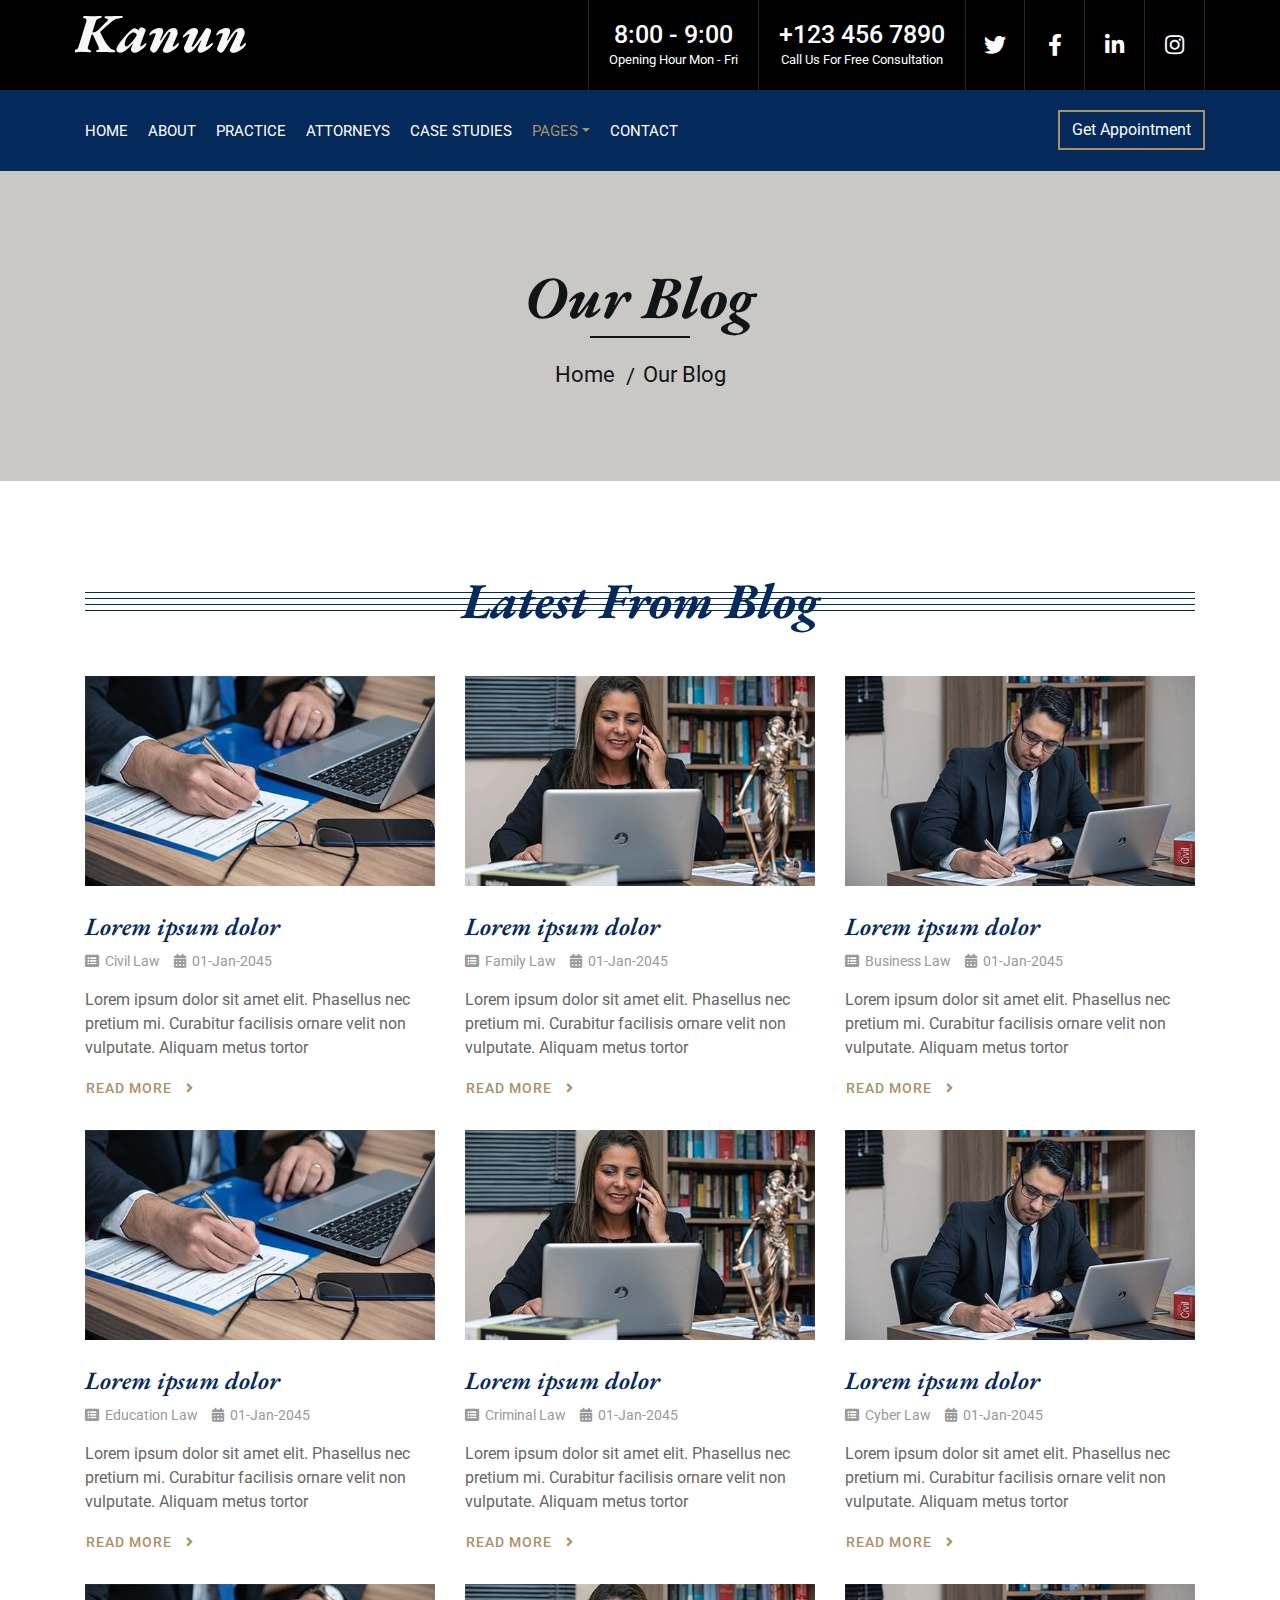
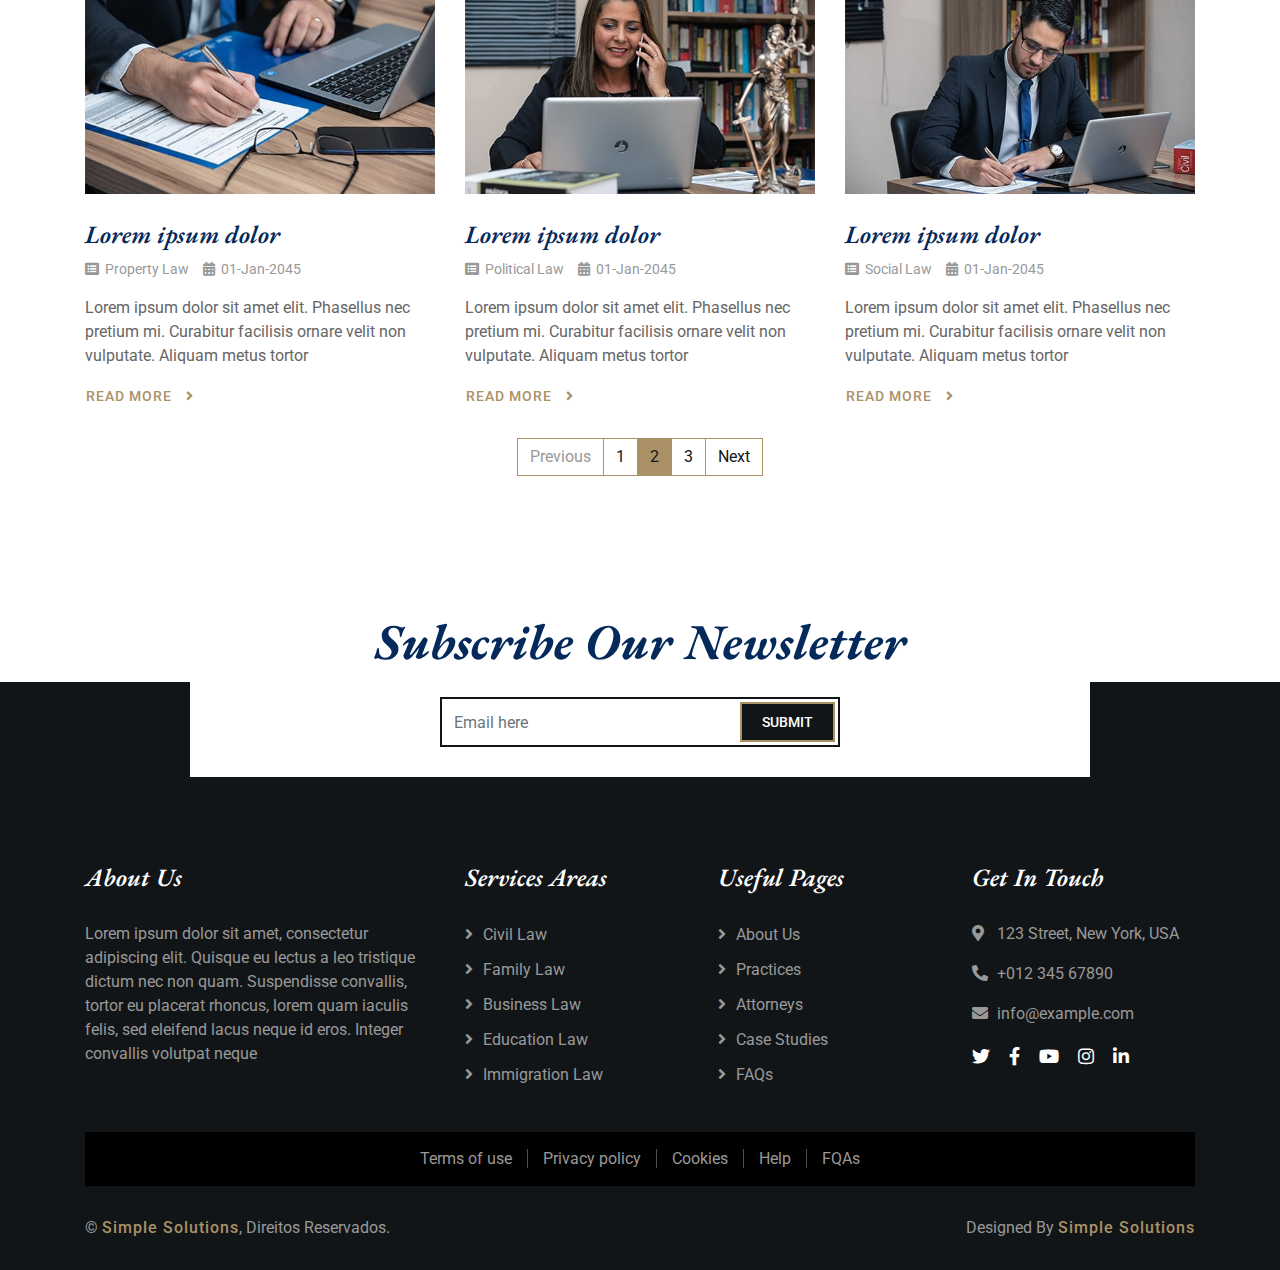
<file: blog.html>
<!DOCTYPE html>
<html lang="en">
    <head>
        <meta charset="utf-8">
        <title>Kanun - Law Firm Website Template</title>
        <meta content="width=device-width, initial-scale=1.0" name="viewport">
        <meta content="Law Firm Website Template" name="keywords">
        <meta content="Law Firm Website Template" name="description">

        <!-- Favicon -->
        <link href="img/favicon.ico" rel="icon">

        <!-- Google Font -->
        <link href="https://fonts.googleapis.com/css2?family=EB+Garamond:ital,wght@1,600;1,700;1,800&family=Roboto:wght@400;500&display=swap" rel="stylesheet"> 
        
        <!-- CSS Libraries -->
        <link href="https://stackpath.bootstrapcdn.com/bootstrap/4.4.1/css/bootstrap.min.css" rel="stylesheet">
        <link href="https://cdnjs.cloudflare.com/ajax/libs/font-awesome/5.10.0/css/all.min.css" rel="stylesheet">
        <link href="lib/animate/animate.min.css" rel="stylesheet">
        <link href="lib/owlcarousel/assets/owl.carousel.min.css" rel="stylesheet">

        <!-- Template Stylesheet -->
        <link href="css/style.css" rel="stylesheet">
    </head>

    <body>
        <div class="wrapper">
            <!-- Top Bar Start -->
            <div class="top-bar">
                <div class="container-fluid">
                    <div class="row">
                        <div class="col-lg-3">
                            <div class="logo">
                                <a href="index.html">
                                    <h1>Kanun</h1>
                                    <!-- <img src="img/logo.jpg" alt="Logo"> -->
                                </a>
                            </div>
                        </div>
                        <div class="col-lg-9">
                            <div class="top-bar-right">
                                <div class="text">
                                    <h2>8:00 - 9:00</h2>
                                    <p>Opening Hour Mon - Fri</p>
                                </div>
                                <div class="text">
                                    <h2>+123 456 7890</h2>
                                    <p>Call Us For Free Consultation</p>
                                </div>
                                <div class="social">
                                    <a href=""><i class="fab fa-twitter"></i></a>
                                    <a href=""><i class="fab fa-facebook-f"></i></a>
                                    <a href=""><i class="fab fa-linkedin-in"></i></a>
                                    <a href=""><i class="fab fa-instagram"></i></a>
                                </div>
                            </div>
                        </div>
                    </div>
                </div>
            </div>
            <!-- Top Bar End -->

            <!-- Nav Bar Start -->
            <div class="nav-bar">
                <div class="container-fluid">
                    <nav class="navbar navbar-expand-lg bg-dark navbar-dark">
                        <a href="#" class="navbar-brand">MENU</a>
                        <button type="button" class="navbar-toggler" data-toggle="collapse" data-target="#navbarCollapse">
                            <span class="navbar-toggler-icon"></span>
                        </button>

                        <div class="collapse navbar-collapse justify-content-between" id="navbarCollapse">
                            <div class="navbar-nav mr-auto">
                                <a href="index.html" class="nav-item nav-link">Home</a>
                                <a href="about.html" class="nav-item nav-link">About</a>
                                <a href="service.html" class="nav-item nav-link">Practice</a>
                                <a href="team.html" class="nav-item nav-link">Attorneys</a>
                                <a href="portfolio.html" class="nav-item nav-link">Case Studies</a>
                                <div class="nav-item dropdown">
                                    <a href="#" class="nav-link dropdown-toggle active" data-toggle="dropdown">Pages</a>
                                    <div class="dropdown-menu">
                                        <a href="blog.html" class="dropdown-item">Blog Page</a>
                                        <a href="single.html" class="dropdown-item">Single Page</a>
                                    </div>
                                </div>
                                <a href="contact.html" class="nav-item nav-link">Contact</a>
                            </div>
                            <div class="ml-auto">
                                <a class="btn" href="">Get Appointment</a>
                            </div>
                        </div>
                    </nav>
                </div>
            </div>
            <!-- Nav Bar End -->
            
            
            <!-- Page Header Start -->
            <div class="page-header">
                <div class="container">
                    <div class="row">
                        <div class="col-12">
                            <h2>Our Blog</h2>
                        </div>
                        <div class="col-12">
                            <a href="">Home</a>
                            <a href="">Our Blog</a>
                        </div>
                    </div>
                </div>
            </div>
            <!-- Page Header End -->


            <!-- Blog Start -->
            <div class="blog">
                <div class="container">
                    <div class="section-header">
                        <h2>Latest From Blog</h2>
                    </div>
                    <div class="row blog-page">
                        <div class="col-lg-4 col-md-6 blog-item">
                            <img src="img/blog-1.jpg" alt="Blog">
                            <h3>Lorem ipsum dolor</h3>
                            <div class="meta">
                                <i class="fa fa-list-alt"></i>
                                <a href="">Civil Law</a>
                                <i class="fa fa-calendar-alt"></i>
                                <p>01-Jan-2045</p>
                            </div>
                            <p>
                                Lorem ipsum dolor sit amet elit. Phasellus nec pretium mi. Curabitur facilisis ornare velit non vulputate. Aliquam metus tortor
                            </p>
                            <a class="btn" href="">Read More <i class="fa fa-angle-right"></i></a>
                        </div>
                        <div class="col-lg-4 col-md-6 blog-item">
                            <img src="img/blog-2.jpg" alt="Blog">
                            <h3>Lorem ipsum dolor</h3>
                            <div class="meta">
                                <i class="fa fa-list-alt"></i>
                                <a href="">Family Law</a>
                                <i class="fa fa-calendar-alt"></i>
                                <p>01-Jan-2045</p>
                            </div>
                            <p>
                                Lorem ipsum dolor sit amet elit. Phasellus nec pretium mi. Curabitur facilisis ornare velit non vulputate. Aliquam metus tortor
                            </p>
                            <a class="btn" href="">Read More <i class="fa fa-angle-right"></i></a>
                        </div>
                        <div class="col-lg-4 col-md-6 blog-item">
                            <img src="img/blog-3.jpg" alt="Blog">
                            <h3>Lorem ipsum dolor</h3>
                            <div class="meta">
                                <i class="fa fa-list-alt"></i>
                                <a href="">Business Law</a>
                                <i class="fa fa-calendar-alt"></i>
                                <p>01-Jan-2045</p>
                            </div>
                            <p>
                                Lorem ipsum dolor sit amet elit. Phasellus nec pretium mi. Curabitur facilisis ornare velit non vulputate. Aliquam metus tortor
                            </p>
                            <a class="btn" href="">Read More <i class="fa fa-angle-right"></i></a>
                        </div>
                        <div class="col-lg-4 col-md-6 blog-item">
                            <img src="img/blog-1.jpg" alt="Blog">
                            <h3>Lorem ipsum dolor</h3>
                            <div class="meta">
                                <i class="fa fa-list-alt"></i>
                                <a href="">Education Law</a>
                                <i class="fa fa-calendar-alt"></i>
                                <p>01-Jan-2045</p>
                            </div>
                            <p>
                                Lorem ipsum dolor sit amet elit. Phasellus nec pretium mi. Curabitur facilisis ornare velit non vulputate. Aliquam metus tortor
                            </p>
                            <a class="btn" href="">Read More <i class="fa fa-angle-right"></i></a>
                        </div>
                        <div class="col-lg-4 col-md-6 blog-item">
                            <img src="img/blog-2.jpg" alt="Blog">
                            <h3>Lorem ipsum dolor</h3>
                            <div class="meta">
                                <i class="fa fa-list-alt"></i>
                                <a href="">Criminal Law</a>
                                <i class="fa fa-calendar-alt"></i>
                                <p>01-Jan-2045</p>
                            </div>
                            <p>
                                Lorem ipsum dolor sit amet elit. Phasellus nec pretium mi. Curabitur facilisis ornare velit non vulputate. Aliquam metus tortor
                            </p>
                            <a class="btn" href="">Read More <i class="fa fa-angle-right"></i></a>
                        </div>
                        <div class="col-lg-4 col-md-6 blog-item">
                            <img src="img/blog-3.jpg" alt="Blog">
                            <h3>Lorem ipsum dolor</h3>
                            <div class="meta">
                                <i class="fa fa-list-alt"></i>
                                <a href="">Cyber Law</a>
                                <i class="fa fa-calendar-alt"></i>
                                <p>01-Jan-2045</p>
                            </div>
                            <p>
                                Lorem ipsum dolor sit amet elit. Phasellus nec pretium mi. Curabitur facilisis ornare velit non vulputate. Aliquam metus tortor
                            </p>
                            <a class="btn" href="">Read More <i class="fa fa-angle-right"></i></a>
                        </div>
                        <div class="col-lg-4 col-md-6 blog-item">
                            <img src="img/blog-1.jpg" alt="Blog">
                            <h3>Lorem ipsum dolor</h3>
                            <div class="meta">
                                <i class="fa fa-list-alt"></i>
                                <a href="">Property Law</a>
                                <i class="fa fa-calendar-alt"></i>
                                <p>01-Jan-2045</p>
                            </div>
                            <p>
                                Lorem ipsum dolor sit amet elit. Phasellus nec pretium mi. Curabitur facilisis ornare velit non vulputate. Aliquam metus tortor
                            </p>
                            <a class="btn" href="">Read More <i class="fa fa-angle-right"></i></a>
                        </div>
                        <div class="col-lg-4 col-md-6 blog-item">
                            <img src="img/blog-2.jpg" alt="Blog">
                            <h3>Lorem ipsum dolor</h3>
                            <div class="meta">
                                <i class="fa fa-list-alt"></i>
                                <a href="">Political Law</a>
                                <i class="fa fa-calendar-alt"></i>
                                <p>01-Jan-2045</p>
                            </div>
                            <p>
                                Lorem ipsum dolor sit amet elit. Phasellus nec pretium mi. Curabitur facilisis ornare velit non vulputate. Aliquam metus tortor
                            </p>
                            <a class="btn" href="">Read More <i class="fa fa-angle-right"></i></a>
                        </div>
                        <div class="col-lg-4 col-md-6 blog-item">
                            <img src="img/blog-3.jpg" alt="Blog">
                            <h3>Lorem ipsum dolor</h3>
                            <div class="meta">
                                <i class="fa fa-list-alt"></i>
                                <a href="">Social Law</a>
                                <i class="fa fa-calendar-alt"></i>
                                <p>01-Jan-2045</p>
                            </div>
                            <p>
                                Lorem ipsum dolor sit amet elit. Phasellus nec pretium mi. Curabitur facilisis ornare velit non vulputate. Aliquam metus tortor
                            </p>
                            <a class="btn" href="">Read More <i class="fa fa-angle-right"></i></a>
                        </div>
                    </div>
                    <div class="row">
                        <div class="col-12">
                            <ul class="pagination justify-content-center">
                                <li class="page-item disabled"><a class="page-link" href="#">Previous</a></li>
                                <li class="page-item"><a class="page-link" href="#">1</a></li>
                                <li class="page-item active"><a class="page-link" href="#">2</a></li>
                                <li class="page-item"><a class="page-link" href="#">3</a></li>
                                <li class="page-item"><a class="page-link" href="#">Next</a></li>
                            </ul> 
                        </div>
                    </div>
                </div>
            </div>
            <!-- Blog End -->


            <!-- Newsletter Start -->
            <div class="newsletter">
                <div class="container">
                    <div class="section-header">
                        <h2>Subscribe Our Newsletter</h2>
                    </div>
                    <div class="form">
                        <input class="form-control" placeholder="Email here">
                        <button class="btn">Submit</button>
                    </div>
                </div>
            </div>
            <!-- Newsletter End -->


            <!-- Footer Start -->
            <div class="footer">
                <div class="container">
                    <div class="row">
                        <div class="col-md-6 col-lg-4">
                            <div class="footer-about">
                                <h2>About Us</h2>
                                <p>
                                    Lorem ipsum dolor sit amet, consectetur adipiscing elit. Quisque eu lectus a leo tristique dictum nec non quam. Suspendisse convallis, tortor eu placerat rhoncus, lorem quam iaculis felis, sed eleifend lacus neque id eros. Integer convallis volutpat neque
                                </p>
                            </div>
                        </div>
                        <div class="col-md-6 col-lg-8">
                            <div class="row">
                        <div class="col-md-6 col-lg-4">
                            <div class="footer-link">
                                <h2>Services Areas</h2>
                                <a href="">Civil Law</a>
                                <a href="">Family Law</a>
                                <a href="">Business Law</a>
                                <a href="">Education Law</a>
                                <a href="">Immigration Law</a>
                            </div>
                        </div>
                        <div class="col-md-6 col-lg-4">
                            <div class="footer-link">
                                <h2>Useful Pages</h2>
                                <a href="">About Us</a>
                                <a href="">Practices</a>
                                <a href="">Attorneys</a>
                                <a href="">Case Studies</a>
                                <a href="">FAQs</a>
                            </div>
                        </div>
                        <div class="col-md-6 col-lg-4">
                            <div class="footer-contact">
                                <h2>Get In Touch</h2>
                                <p><i class="fa fa-map-marker-alt"></i>123 Street, New York, USA</p>
                                <p><i class="fa fa-phone-alt"></i>+012 345 67890</p>
                                <p><i class="fa fa-envelope"></i>info@example.com</p>
                                <div class="footer-social">
                                    <a href=""><i class="fab fa-twitter"></i></a>
                                    <a href=""><i class="fab fa-facebook-f"></i></a>
                                    <a href=""><i class="fab fa-youtube"></i></a>
                                    <a href=""><i class="fab fa-instagram"></i></a>
                                    <a href=""><i class="fab fa-linkedin-in"></i></a>
                                </div>
                            </div>
                        </div>
                        </div>
                    </div>
                    </div>
                </div>
                <div class="container footer-menu">
                    <div class="f-menu">
                        <a href="">Terms of use</a>
                        <a href="">Privacy policy</a>
                        <a href="">Cookies</a>
                        <a href="">Help</a>
                        <a href="">FQAs</a>
                    </div>
                </div>
                <div class="container copyright">
                    <div class="row">
                        <div class="col-md-6">
                            <p>&copy; <a href="">Simple Solutions</a>, Direitos Reservados.</p>
                        </div>
                        <div class="col-md-6">
                            <p>Designed By <a href="">Simple Solutions</a></p>
                        </div>
                    </div>
                </div>
            </div>
            <!-- Footer End -->
            
            <a href="#" class="back-to-top"><i class="fa fa-chevron-up"></i></a>
        </div>

        <!-- JavaScript Libraries -->
        <script src="https://code.jquery.com/jquery-3.4.1.min.js"></script>
        <script src="https://stackpath.bootstrapcdn.com/bootstrap/4.4.1/js/bootstrap.bundle.min.js"></script>
        <script src="lib/easing/easing.min.js"></script>
        <script src="lib/owlcarousel/owl.carousel.min.js"></script>
        <script src="lib/isotope/isotope.pkgd.min.js"></script>

        <!-- Template Javascript -->
        <script src="js/main.js"></script>
    </body>
</html>
</file>
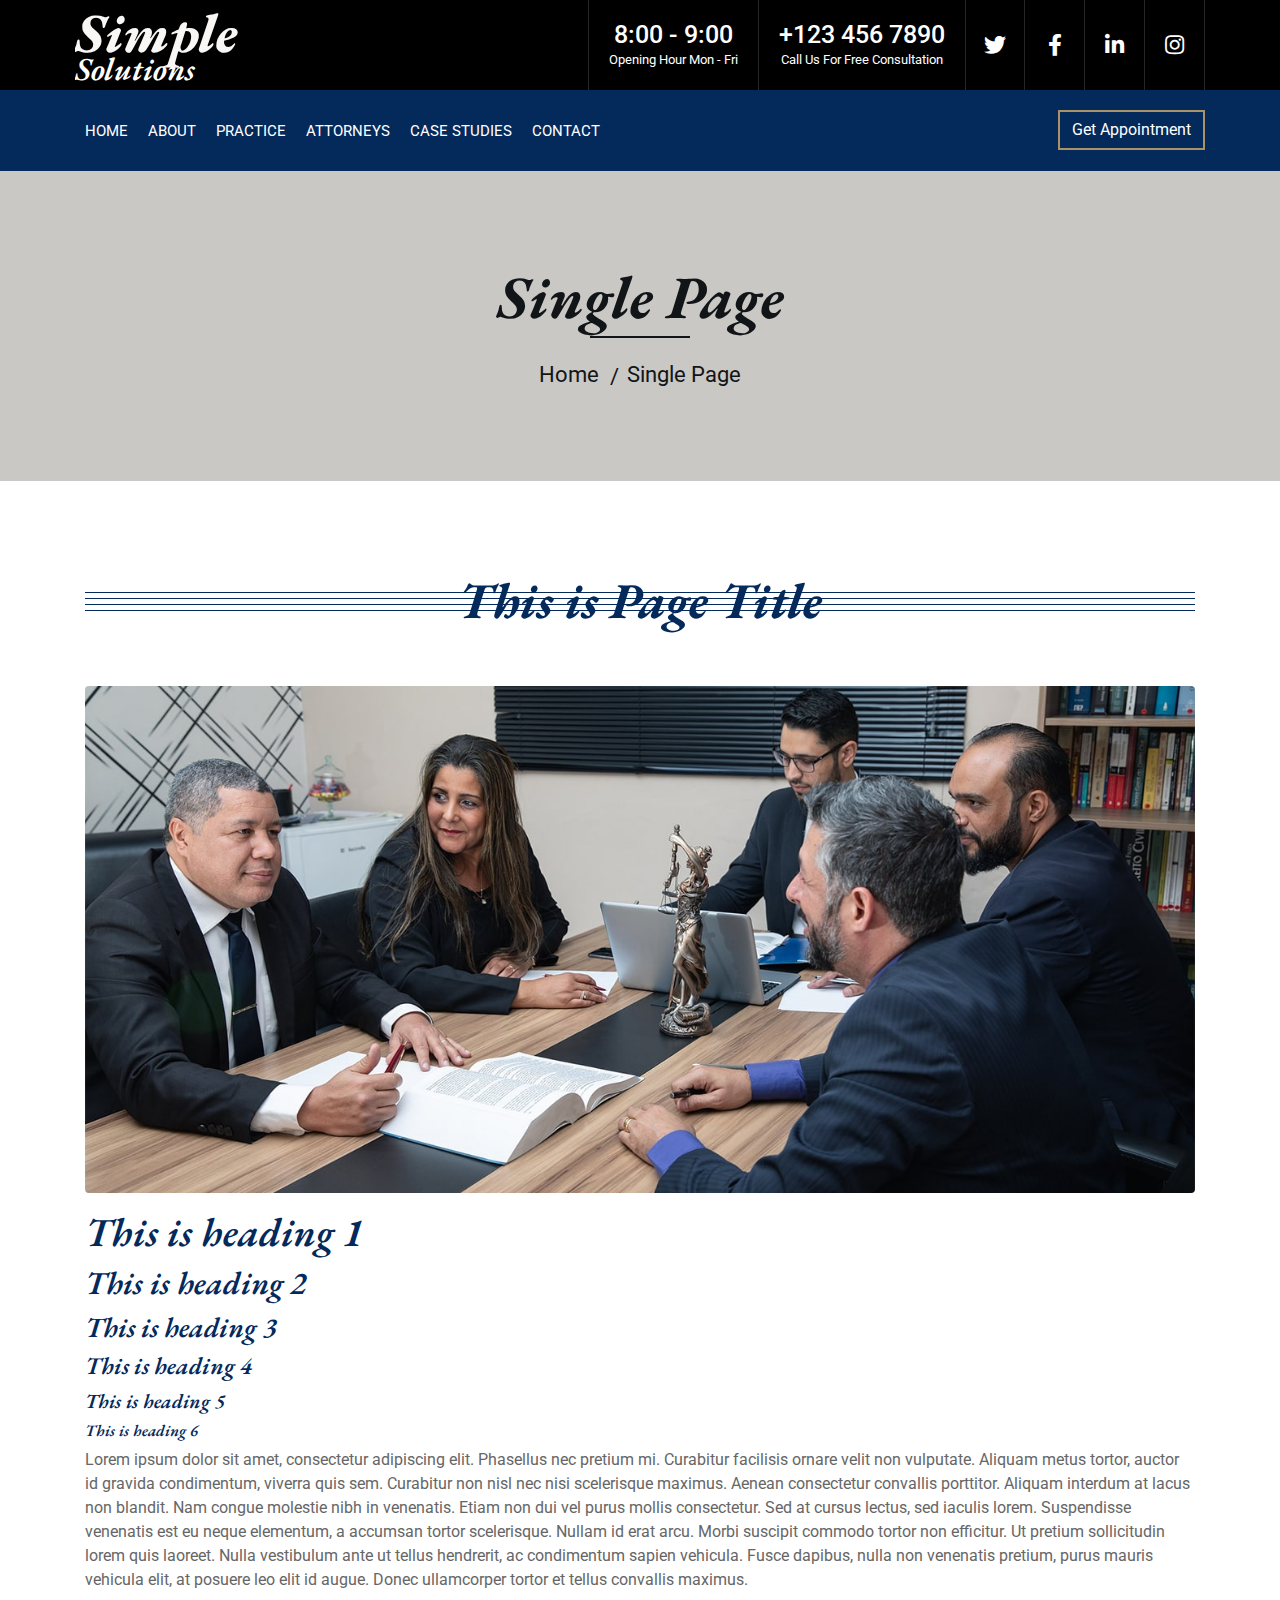
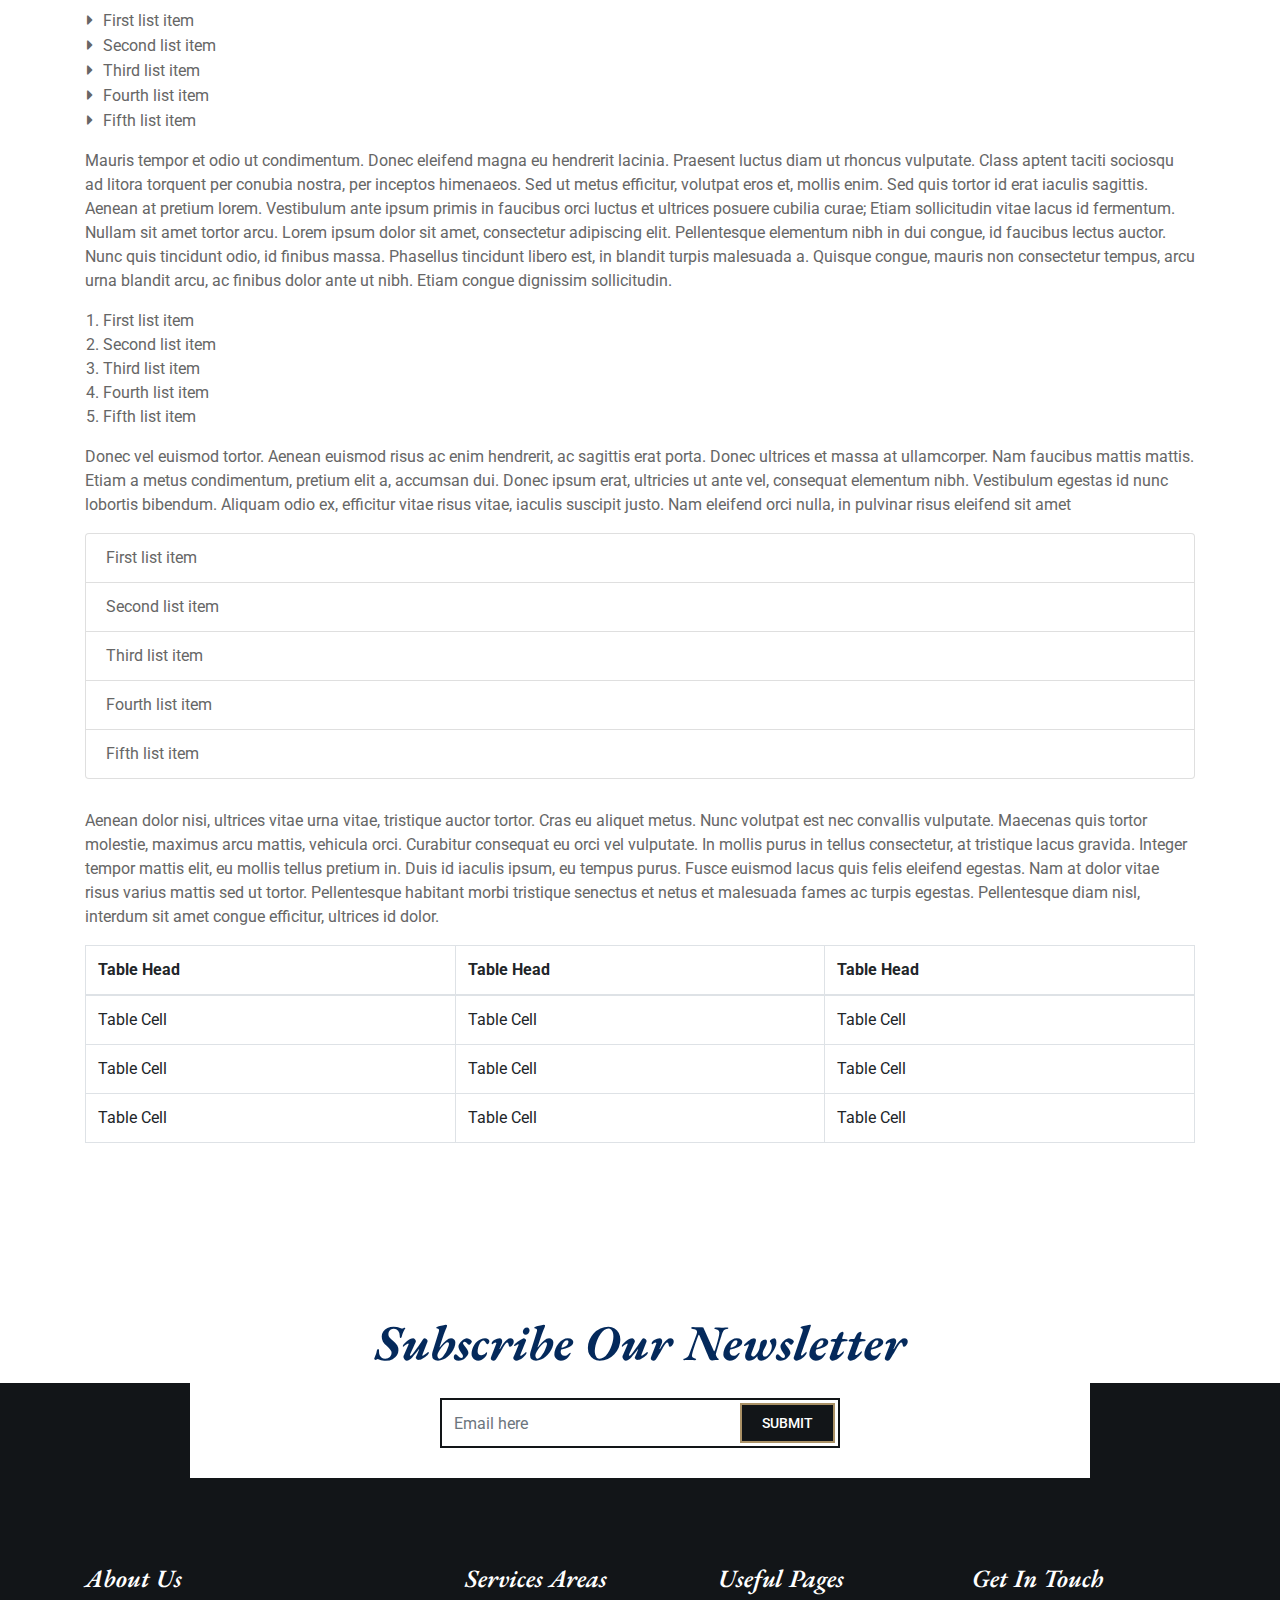
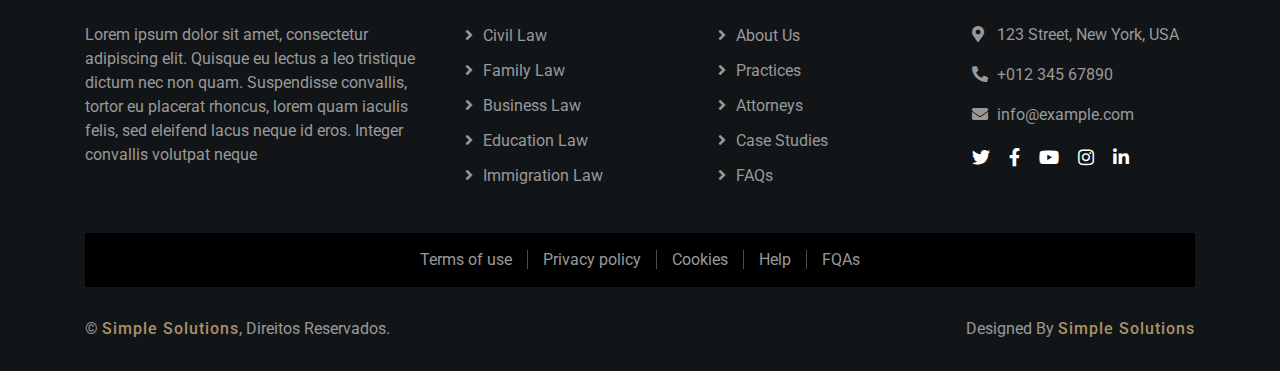
<file: single.html>
<!DOCTYPE html>
<html lang="en">

<head>
    <meta charset="utf-8">
    <title>Simple Solutions</title>
    <meta content="width=device-width, initial-scale=1.0" name="viewport">
    <meta content="Law Firm Website Template" name="keywords">
    <meta content="Law Firm Website Template" name="description">

    <!-- Favicon -->
    <link href="img/favicon.ico" rel="icon">

    <!-- Google Font -->
    <link
        href="https://fonts.googleapis.com/css2?family=EB+Garamond:ital,wght@1,600;1,700;1,800&family=Roboto:wght@400;500&display=swap"
        rel="stylesheet">

    <!-- CSS Libraries -->
    <link href="https://stackpath.bootstrapcdn.com/bootstrap/4.4.1/css/bootstrap.min.css" rel="stylesheet">
    <link href="https://cdnjs.cloudflare.com/ajax/libs/font-awesome/5.10.0/css/all.min.css" rel="stylesheet">
    <link href="lib/animate/animate.min.css" rel="stylesheet">
    <link href="lib/owlcarousel/assets/owl.carousel.min.css" rel="stylesheet">

    <!-- Template Stylesheet -->
    <link href="css/style.css" rel="stylesheet">
</head>

<body>
    <div class="wrapper">
        <!-- Top Bar Start -->
        <div class="top-bar">
            <div class="container-fluid">
                <div class="row">
                    <div class="col-lg-3">
                        <div class="logo">
                            <a href="index.html">
                                <h1>Simple</h1>
                                <h2 id="title-solutions">Solutions</h2>
                                <!-- <img src="img/logo.jpg" alt="Logo"> -->
                            </a>
                        </div>
                    </div>
                    <div class="col-lg-9">
                        <div class="top-bar-right">
                            <div class="text">
                                <h2>8:00 - 9:00</h2>
                                <p>Opening Hour Mon - Fri</p>
                            </div>
                            <div class="text">
                                <h2>+123 456 7890</h2>
                                <p>Call Us For Free Consultation</p>
                            </div>
                            <div class="social">
                                <a href=""><i class="fab fa-twitter"></i></a>
                                <a href=""><i class="fab fa-facebook-f"></i></a>
                                <a href=""><i class="fab fa-linkedin-in"></i></a>
                                <a href=""><i class="fab fa-instagram"></i></a>
                            </div>
                        </div>
                    </div>
                </div>
            </div>
        </div>
        <!-- Top Bar End -->

        <!-- Nav Bar Start -->
        <div class="nav-bar">
            <div class="container-fluid">
                <nav class="navbar navbar-expand-lg bg-dark navbar-dark">
                    <a href="#" class="navbar-brand">MENU</a>
                    <button type="button" class="navbar-toggler" data-toggle="collapse" data-target="#navbarCollapse">
                        <span class="navbar-toggler-icon"></span>
                    </button>

                    <div class="collapse navbar-collapse justify-content-between" id="navbarCollapse">
                        <div class="navbar-nav mr-auto">
                            <a href="index.html" class="nav-item nav-link">Home</a>
                            <a href="about.html" class="nav-item nav-link">About</a>
                            <a href="service.html" class="nav-item nav-link">Practice</a>
                            <a href="team.html" class="nav-item nav-link">Attorneys</a>
                            <a href="portfolio.html" class="nav-item nav-link">Case Studies</a>

                            <a href="contact.html" class="nav-item nav-link">Contact</a>
                        </div>
                        <div class="ml-auto">
                            <a class="btn" href="">Get Appointment</a>
                        </div>
                    </div>
                </nav>
            </div>
        </div>
        <!-- Nav Bar End -->


        <!-- Page Header Start -->
        <div class="page-header">
            <div class="container">
                <div class="row">
                    <div class="col-12">
                        <h2>Single Page</h2>
                    </div>
                    <div class="col-12">
                        <a href="">Home</a>
                        <a href="">Single Page</a>
                    </div>
                </div>
            </div>
        </div>
        <!-- Page Header End -->


        <!-- Single Page Start -->
        <div class="single">
            <div class="container">
                <div class="section-header">
                    <h2>This is Page Title</h2>
                </div>
                <div class="row">
                    <div class="col-12">
                        <img class="img-fluid rounded" src="img/single.jpg" alt="Image">
                        <h1>This is heading 1</h1>
                        <h2>This is heading 2</h2>
                        <h3>This is heading 3</h3>
                        <h4>This is heading 4</h4>
                        <h5>This is heading 5</h5>
                        <h6>This is heading 6</h6>
                        <p>
                            Lorem ipsum dolor sit amet, consectetur adipiscing elit. Phasellus nec pretium mi. Curabitur
                            facilisis ornare velit non vulputate. Aliquam metus tortor, auctor id gravida condimentum,
                            viverra quis sem. Curabitur non nisl nec nisi scelerisque maximus. Aenean consectetur
                            convallis porttitor. Aliquam interdum at lacus non blandit. Nam congue molestie nibh in
                            venenatis. Etiam non dui vel purus mollis consectetur. Sed at cursus lectus, sed iaculis
                            lorem. Suspendisse venenatis est eu neque elementum, a accumsan tortor scelerisque. Nullam
                            id erat arcu. Morbi suscipit commodo tortor non efficitur. Ut pretium sollicitudin lorem
                            quis laoreet. Nulla vestibulum ante ut tellus hendrerit, ac condimentum sapien vehicula.
                            Fusce dapibus, nulla non venenatis pretium, purus mauris vehicula elit, at posuere leo elit
                            id augue. Donec ullamcorper tortor et tellus convallis maximus.
                        </p>
                        <ul class="ul-group">
                            <li>First list item</li>
                            <li>Second list item</li>
                            <li>Third list item</li>
                            <li>Fourth list item</li>
                            <li>Fifth list item</li>
                        </ul>
                        <p>
                            Mauris tempor et odio ut condimentum. Donec eleifend magna eu hendrerit lacinia. Praesent
                            luctus diam ut rhoncus vulputate. Class aptent taciti sociosqu ad litora torquent per
                            conubia nostra, per inceptos himenaeos. Sed ut metus efficitur, volutpat eros et, mollis
                            enim. Sed quis tortor id erat iaculis sagittis. Aenean at pretium lorem. Vestibulum ante
                            ipsum primis in faucibus orci luctus et ultrices posuere cubilia curae; Etiam sollicitudin
                            vitae lacus id fermentum. Nullam sit amet tortor arcu. Lorem ipsum dolor sit amet,
                            consectetur adipiscing elit. Pellentesque elementum nibh in dui congue, id faucibus lectus
                            auctor. Nunc quis tincidunt odio, id finibus massa. Phasellus tincidunt libero est, in
                            blandit turpis malesuada a. Quisque congue, mauris non consectetur tempus, arcu urna blandit
                            arcu, ac finibus dolor ante ut nibh. Etiam congue dignissim sollicitudin.
                        </p>
                        <ol class="ol-group">
                            <li>First list item</li>
                            <li>Second list item</li>
                            <li>Third list item</li>
                            <li>Fourth list item</li>
                            <li>Fifth list item</li>
                        </ol>
                        <p>
                            Donec vel euismod tortor. Aenean euismod risus ac enim hendrerit, ac sagittis erat porta.
                            Donec ultrices et massa at ullamcorper. Nam faucibus mattis mattis. Etiam a metus
                            condimentum, pretium elit a, accumsan dui. Donec ipsum erat, ultricies ut ante vel,
                            consequat elementum nibh. Vestibulum egestas id nunc lobortis bibendum. Aliquam odio ex,
                            efficitur vitae risus vitae, iaculis suscipit justo. Nam eleifend orci nulla, in pulvinar
                            risus eleifend sit amet
                        </p>
                        <ul class="list-group">
                            <li class="list-group-item">First list item</li>
                            <li class="list-group-item">Second list item</li>
                            <li class="list-group-item">Third list item</li>
                            <li class="list-group-item">Fourth list item</li>
                            <li class="list-group-item">Fifth list item</li>
                        </ul>
                        <p>
                            Aenean dolor nisi, ultrices vitae urna vitae, tristique auctor tortor. Cras eu aliquet
                            metus. Nunc volutpat est nec convallis vulputate. Maecenas quis tortor molestie, maximus
                            arcu mattis, vehicula orci. Curabitur consequat eu orci vel vulputate. In mollis purus in
                            tellus consectetur, at tristique lacus gravida. Integer tempor mattis elit, eu mollis tellus
                            pretium in. Duis id iaculis ipsum, eu tempus purus. Fusce euismod lacus quis felis eleifend
                            egestas. Nam at dolor vitae risus varius mattis sed ut tortor. Pellentesque habitant morbi
                            tristique senectus et netus et malesuada fames ac turpis egestas. Pellentesque diam nisl,
                            interdum sit amet congue efficitur, ultrices id dolor.
                        </p>
                        <table class="table table-bordered">
                            <thead>
                                <tr>
                                    <th>Table Head</th>
                                    <th>Table Head</th>
                                    <th>Table Head</th>
                                </tr>
                            </thead>
                            <tbody>
                                <tr>
                                    <td>Table Cell</td>
                                    <td>Table Cell</td>
                                    <td>Table Cell</td>
                                </tr>
                                <tr>
                                    <td>Table Cell</td>
                                    <td>Table Cell</td>
                                    <td>Table Cell</td>
                                </tr>
                                <tr>
                                    <td>Table Cell</td>
                                    <td>Table Cell</td>
                                    <td>Table Cell</td>
                                </tr>
                            </tbody>
                        </table>
                    </div>
                </div>
            </div>
        </div>
        <!-- Single Page End -->


        <!-- Newsletter Start -->
        <div class="newsletter">
            <div class="container">
                <div class="section-header">
                    <h2>Subscribe Our Newsletter</h2>
                </div>
                <div class="form">
                    <input class="form-control" placeholder="Email here">
                    <button class="btn">Submit</button>
                </div>
            </div>
        </div>
        <!-- Newsletter End -->


        <!-- Footer Start -->
        <div class="footer">
            <div class="container">
                <div class="row">
                    <div class="col-md-6 col-lg-4">
                        <div class="footer-about">
                            <h2>About Us</h2>
                            <p>
                                Lorem ipsum dolor sit amet, consectetur adipiscing elit. Quisque eu lectus a leo
                                tristique dictum nec non quam. Suspendisse convallis, tortor eu placerat rhoncus, lorem
                                quam iaculis felis, sed eleifend lacus neque id eros. Integer convallis volutpat neque
                            </p>
                        </div>
                    </div>
                    <div class="col-md-6 col-lg-8">
                        <div class="row">
                            <div class="col-md-6 col-lg-4">
                                <div class="footer-link">
                                    <h2>Services Areas</h2>
                                    <a href="">Civil Law</a>
                                    <a href="">Family Law</a>
                                    <a href="">Business Law</a>
                                    <a href="">Education Law</a>
                                    <a href="">Immigration Law</a>
                                </div>
                            </div>
                            <div class="col-md-6 col-lg-4">
                                <div class="footer-link">
                                    <h2>Useful Pages</h2>
                                    <a href="">About Us</a>
                                    <a href="">Practices</a>
                                    <a href="">Attorneys</a>
                                    <a href="">Case Studies</a>
                                    <a href="">FAQs</a>
                                </div>
                            </div>
                            <div class="col-md-6 col-lg-4">
                                <div class="footer-contact">
                                    <h2>Get In Touch</h2>
                                    <p><i class="fa fa-map-marker-alt"></i>123 Street, New York, USA</p>
                                    <p><i class="fa fa-phone-alt"></i>+012 345 67890</p>
                                    <p><i class="fa fa-envelope"></i>info@example.com</p>
                                    <div class="footer-social">
                                        <a href=""><i class="fab fa-twitter"></i></a>
                                        <a href=""><i class="fab fa-facebook-f"></i></a>
                                        <a href=""><i class="fab fa-youtube"></i></a>
                                        <a href=""><i class="fab fa-instagram"></i></a>
                                        <a href=""><i class="fab fa-linkedin-in"></i></a>
                                    </div>
                                </div>
                            </div>
                        </div>
                    </div>
                </div>
            </div>
            <div class="container footer-menu">
                <div class="f-menu">
                    <a href="">Terms of use</a>
                    <a href="">Privacy policy</a>
                    <a href="">Cookies</a>
                    <a href="">Help</a>
                    <a href="">FQAs</a>
                </div>
            </div>
            <div class="container copyright">
                <div class="row">
                    <div class="col-md-6">
                        <p>&copy; <a href="">Simple Solutions</a>, Direitos Reservados.</p>
                    </div>
                    <div class="col-md-6">
                        <p>Designed By <a href="">Simple Solutions</a></p>
                    </div>
                </div>
            </div>
        </div>
        <!-- Footer End -->

        <a href="#" class="back-to-top"><i class="fa fa-chevron-up"></i></a>
    </div>

    <!-- JavaScript Libraries -->
    <script src="https://code.jquery.com/jquery-3.4.1.min.js"></script>
    <script src="https://stackpath.bootstrapcdn.com/bootstrap/4.4.1/js/bootstrap.bundle.min.js"></script>
    <script src="lib/easing/easing.min.js"></script>
    <script src="lib/owlcarousel/owl.carousel.min.js"></script>
    <script src="lib/isotope/isotope.pkgd.min.js"></script>

    <!-- Template Javascript -->
    <script src="js/main.js"></script>
</body>

</html>
</file>
<file: css/style.css>
/*******************************/
/********* General CSS *********/
/*******************************/
body {
    color: #666666;
    background: #ffffff;
    font-family: 'Roboto', sans-serif;
    font-weight: 400;
}

h1,
h2, 
h3, 
h4,
h5, 
h6 {
    font-family: 'EB Garamond', serif;
    font-weight: 600;
    font-style: italic;
    color: #04295b;
}

a {
    color: #454545;
    transition: .3s;
}

a:hover,
a:active,
a:focus {
    color: #aa9166;
    outline: none;
    text-decoration: none;
}

.btn:focus {
    box-shadow: none;
}

.wrapper {
    position: relative;
    width: 100%;
    max-width: 100%;
    margin: 0 auto;
    background: #ffffff;
}

.back-to-top {
    position: fixed;
    display: none;
    background: #aa9166;
    color: #121518;
    width: 44px;
    height: 44px;
    text-align: center;
    line-height: 1;
    font-size: 22px;
    right: 15px;
    bottom: 15px;
    transition: background 0.5s;
    z-index: 9;
}

.back-to-top:hover {
    color: #aa9166;
    background: #121518;
}

.back-to-top i {
    padding-top: 10px;
}


/**********************************/
/********** Top Bar CSS ***********/
/**********************************/
.top-bar {
    position: relative;
    height: 90px;
    background: #000000;
}

.top-bar .logo {
    padding: 15px 0;
    text-align: left;
    overflow: hidden;
}

.top-bar .logo h1 {
    margin: 0;
    color: #f8f7f6;
    font-size: 55px;
    line-height: 35px;
    font-weight: 800;
}

.top-bar .logo img {
    max-width: 100%;
    max-height: 60px;
}

.top-bar .top-bar-right {
    display: flex;
    align-items: center;
    justify-content: flex-end;
}

.top-bar .text {
    display: flex;
    align-items: center;
    justify-content: center;
    flex-direction: column;
    height: 90px;
    padding: 0 20px;
    text-align: center;
    border-left: 1px solid rgba(255, 255, 255, .15);
}

.top-bar .text h2 {
    color: #ffffff;
    font-family: 'Roboto', sans-serif;
    font-weight: 500;
    font-style: normal;
    font-size: 25px;
    margin: 0;
}

.top-bar .text p {
    color: #ffffff;
    font-size: 13px;
    margin: 0;
}

.top-bar .social {
    display: flex;
    height: 90px;
    font-size: 0;
    justify-content: flex-end;
}

.top-bar .social a {
    display: flex;
    align-items: center;
    justify-content: center;
    width: 60px;
    height: 100%;
    font-size: 22px;
    color: #ffffff;
    border-right: 1px solid rgba(255, 255, 255, .15);
}

.top-bar .social a:first-child {
    border-left: 1px solid rgba(255, 255, 255, .15);
}

.top-bar .social a:hover {
    color: #aa9166;
    background: #ffffff;
}

@media (min-width: 992px) {
    .top-bar {
        padding: 0 60px;
    }
}

@media (max-width: 991.98px) {
    .top-bar .logo {
        text-align: center;
    }
    
    .top-bar .social {
        display: none;
    }
}


/**********************************/
/*********** Nav Bar CSS **********/
/**********************************/
.nav-bar {
    position: relative;
    padding: 20px 0;
    transition: .3s;
}

.nav-bar.nav-sticky {
    position: fixed;
    top: 0;
    width: 100%;
    padding: 10px 0;
    box-shadow: 0 2px 5px rgba(0, 0, 0, .3);
    z-index: 999;
}

.nav-bar .navbar {
    height: 100%;
    padding: 0;
}

/***************cor da letra dos menus*******************/
.navbar-dark .navbar-nav .nav-link,
.navbar-dark .navbar-nav .nav-link:focus,
.navbar-dark .navbar-nav .nav-link:hover,
.navbar-dark .navbar-nav .nav-link.active {
    padding: 10px 10px 8px 10px;
    color: #ffffff;
}

.navbar-dark .navbar-nav .nav-link:hover,
.navbar-dark .navbar-nav .nav-link.active {
    color: #aa9166;
    transition: none;
}

.nav-bar .dropdown-menu {
    margin-top: 0;
    border: 0;
    border-radius: 0;
    background: #f8f9fa;
}

.nav-bar .btn {
    color: #ffffff;
    border: 2px solid #aa9166;
    border-radius: 0;
}

.nav-bar .btn:hover {
    background: #aa9166;
}

@media (min-width: 992px) {
    .nav-bar {
        padding: 20px 60px;
    }
    
    .nav-bar.nav-sticky {
        padding: 10px 60px;
    }
    
    .nav-bar,
    .nav-bar .navbar {
        background: #04295b !important;
    }
    
    .nav-bar .navbar-brand {
        display: none;
    }
    
    .nav-bar a.nav-link {
        padding: 8px 15px;
        font-size: 15px;
        text-transform: uppercase;
    }
}

@media (max-width: 991.98px) {   
    .nav-bar,
    .nav-bar .navbar {
        padding: 3px 0;
        background: #121518 !important;
    }
    
    .nav-bar a.nav-link {
        padding: 5px;
    }
    
    .nav-bar .dropdown-menu {
        box-shadow: none;
    }
    
    .nav-bar .btn {
        display: none;
    }
}


/*******************************/
/******** Carousel CSS *********/
/*******************************/
.carousel {
    position: relative;
    width: 100%;
    height: calc(100vh - 170px);
    margin: 0 auto;
    text-align: center;
    overflow: hidden;
}

.carousel .carousel-inner,
.carousel .carousel-item {
    position: relative;
    width: 100%;
    height: 100%;
}

.carousel .carousel-item img {
    width: 100%;
    height: 100%;
    object-fit: cover;
}

.carousel .carousel-item::after {
    position: absolute;
    content: "";
    width: 100%;
    height: 100%;
    top: 0;
    left: 0;
    background: rgba(0, 0, 0, .3);
    z-index: 1;
}

.carousel .carousel-caption {
    position: absolute;
    top: 0;
    bottom: 0;
    display: flex;
    align-items: center;
    justify-content: center;
    flex-direction: column;
    height: calc(100vh - 170px);
}

.carousel .carousel-caption h1 {
    color: #ffffff;
    font-size: 60px;
    font-weight: 700;
    margin-bottom: 20px;
}

.carousel .carousel-caption p {
    color: #ffffff;
    font-size: 25px;
    margin-bottom: 25px;
}


.carousel .carousel-caption .btn {
    padding: 15px 35px;
    font-size: 18px;
    font-weight: 500;
    letter-spacing: 1px;
    text-transform: uppercase;
    color: #ffffff;
    background: #04295b;
    border: 2px solid #ffffff;
    border-radius: 0;
    transition: .3s;
}

.carousel .carousel-caption .btn:hover {
    color: #121518;
    background: #ffffff;
}

@media (max-width: 767.98px) {
    .carousel .carousel-caption h1 {
        font-size: 40px;
        font-weight: 700;
    }
    
    .carousel .carousel-caption p {
        font-size: 20px;
    }
    
    .carousel .carousel-caption .btn {
        padding: 12px 30px;
        font-size: 18px;
        font-weight: 500;
        letter-spacing: 0;
    }
}

@media (max-width: 575.98px) {
    .carousel .carousel-caption h1 {
        font-size: 30px;
        font-weight: 500;
    }
    
    .carousel .carousel-caption p {
        font-size: 16px;
    }
    
    .carousel .carousel-caption .btn {
        padding: 10px 25px;
        font-size: 16px;
        font-weight: 400;
        letter-spacing: 0;
    }
}

.carousel .animated {
    -webkit-animation-duration: 1.5s;
    animation-duration: 1.5s;
}


/*******************************/
/******* Page Header CSS *******/
/*******************************/
.page-header {
    position: relative;
    margin-bottom: 45px;
    padding: 90px 0;
    text-align: center;
    background: #cac8c5;
}

.page-header h2 {
    position: relative;
    color: #121518;
    font-size: 60px;
    font-weight: 700;
    margin-bottom: 20px;
    padding-bottom: 5px;
   
}

.page-header h2::after {
    position: absolute;
    content: "";
    width: 100px;
    height: 2px;
    left: calc(50% - 50px);
    bottom: 0;
    background: #121518;
}

.page-header a {
    position: relative;
    padding: 0 12px;
    font-size: 22px;
    color: #121518;
}

.page-header a:hover {
    color: #ffffff;
}

.page-header a::after {
    position: absolute;
    content: "/";
    width: 8px;
    height: 8px;
    top: -2px;
    right: -7px;
    text-align: center;
    color: #121518;
}

.page-header a:last-child::after {
    display: none;
}

@media (max-width: 767.98px) {
    .page-header h2 {
        font-size: 35px;
    }
    
    .page-header a {
        font-size: 18px;
    }
}


/*******************************/
/******* Section Header ********/
/*******************************/
.section-header {
    position: relative;
    width: 100%;
    text-align: center;
    margin-bottom: 45px;
}

.section-header h2 {
    margin: 0;
    position: relative;
    font-size: 50px;
    font-weight: 700;
    white-space: nowrap;
    z-index: 1;
}

.section-header h2::before {
    position: absolute;
    content: "";
    width: 100%;
    height: 7px;
    left: 0;
    top: 21px;
    background: transparent;
    border-top: 1px solid #04295b;
    border-bottom: 1px solid #04295b;
    z-index: -1;
}

.section-header h2::after {
    position: absolute;
    content: "";
    width: 100%;
    height: 7px;
    left: 0;
    bottom: 20px;
    background: transparent;
    border-top: 1px solid #04295b;
    border-bottom: 1px solid #04295b;
    z-index: -1;
}

@media (max-width: 767.98px) {
    .section-header h2 {
        font-size: 30px;
    }
}

/*******************************/
/******** Top Feature CSS ******/
/*******************************/
.feature-top {
    position: relative;
    background: #121518;
    margin-bottom: 45px;
}

.feature-top .col-md-3 {
    border-right: 1px solid rgba(255, 255, 255, .1);
    border-bottom: 1px solid rgba(255, 255, 255, .1);
}

@media (max-width: 575.98px) {
    .feature-top .col-md-3:nth-child(1n) {
        border-right: none;
    }
    
    .feature-top .col-md-3:last-child {
        border-bottom: none;
    }
}

@media (min-width: 576px) and (max-width: 767.98px) {
    .feature-top .col-md-3:nth-child(2n) {
        border-right: none;
    }
    
    .feature-top .col-md-3:nth-child(3n),
    .feature-top .col-md-3:nth-child(4n) {
        border-bottom: none;
    }
}

@media (min-width: 768px) {
    .feature-top .col-md-3 {
        border-bottom: none;
    }
    
    .feature-top .col-md-3:nth-child(4n) {
        border-right: none;
    }
}

.feature-top .feature-item {
    padding: 30px 0;
    text-align: center;
}

.feature-top .feature-item i {
    color: #ffffff;
    font-size: 35px;
    margin-bottom: 10px;
}

.feature-top .feature-item h3 {
    color: #ffffff;
    font-size: 30px;
    font-weight: 600;
}

.feature-top .feature-item p {
    color: #999999;
    margin: 0;
    font-size: 18px;
}


/*******************************/
/********** About CSS **********/
/*******************************/
.about {
    position: relative;
    width: 100%;
    padding: 45px 0;
}

.about .section-header {
    margin-bottom: 30px;
}

.about .about-img {
    position: relative;
    height: 100%;
    padding: 10px;
    background: #121518;
}

.about .about-img img {
    width: 100%;
    height: 100%;
    object-fit: cover;
}

.about .about-text p {
    font-size: 16px;
    text-align:justify;
}

.about .about-text a.btn {
    position: relative;
    margin-top: 15px;
    padding: 15px 35px;
    font-size: 16px;
    font-weight: 500;
    letter-spacing: 1px;
    text-transform: uppercase;
    color: #ffffff;
    border: 2px solid #aa9166;
    border-radius: 0;
    background: #121518;
    transition: .3s;
}

.about .about-text a.btn:hover {
    color: #121518;
    background: #ffffff;
}

@media (max-width: 767.98px) {
    .about .about-img {
        margin-bottom: 30px;
        height: auto;
    }
}


/*******************************/
/********* Service CSS *********/
/*******************************/
.service {
    position: relative;
    width: 100%;
    padding: 45px 0 15px 0;
}

.service .service-item {
    position: relative;
    width: 100%;
    text-align: center;
    background: #121518;
    margin-bottom: 30px;
}

.service .service-icon {
    height: 200px;
    position: relative;
    display: flex;
    align-items: center;
    justify-content: center;
    background: #000000;
}

.service .service-icon i {
    width: 100px;
    height: 100px;
    padding: 20px 0;
    text-align: center;
    font-size: 60px;
    color: #ffffff;
    background: #121518;
    transition: .5s;
}

.service .service-item:hover .service-icon i {
    margin-top: -15px;
}

.service .service-item h3 {
    margin: 0;
    padding: 25px 15px 15px 15px;
    font-size: 30px;
    font-weight: 600;
    color: #ffffff;
}

.service .service-item p {
    margin: 0;
    color: #999999;
    padding: 0 25px 25px 25px;
    font-size: 18px;
}

.service .service-item a.btn {
    position: relative;
    margin-bottom: 30px;
    padding: 10px 20px;
    font-size: 14px;
    font-weight: 500;
    letter-spacing: 1px;
    text-transform: uppercase;
    color: #ffffff;
    border: 2px solid #ffffff;
    border-radius: 0;
    background: #121518;
    transition: .3s;
}

.service .service-item:hover a.btn {
    color: #121518;
    background: #aa9166;
}


/*******************************/
/********* Feature CSS *********/
/*******************************/
.feature {
    position: relative;
    width: 100%;
    padding: 45px 0;
}

.feature .feature-item {
    margin-bottom: 30px;
}

.feature .feature-icon {
    height: 180px;
    position: relative;
    display: flex;
    align-items: center;
    justify-content: center;
    background: #121518;
}

.feature .feature-icon i {
    width: 100px;
    height: 100px;
    padding: 20px 0;
    text-align: center;
    font-size: 60px;
    color: #ffffff;
    background: #000000;
    transition: .5s;
}

.feature .feature-item:hover .feature-icon i {
    margin-right: -15px;
}

.feature .feature-item h3 {
    position: relative;
    margin-bottom: 15px;
    padding-bottom: 10px;
    font-size: 30px;
    font-weight: 600;
}

.feature .feature-item h3::after {
    position: absolute;
    content: "";
    width: 50px;
    height: 2px;
    left: 0;
    bottom: 0;
    background: #aa9166;
}

.feature .feature-item p {
    margin: 0;
    font-size: 16px;
}

.feature .feature-img {
    position: relative;
    height: 100%;
    padding: 10px;
    background: #121518;
}

.feature .feature-img img {
    width: 100%;
    height: 100%;
    object-fit: cover;
}


/*******************************/
/*********** Team CSS **********/
/*******************************/
.team {
    position: relative;
    width: 100%;
    padding: 45px 0 15px 0;
}

.team .team-item {
    margin-bottom: 30px;
}

.team .team-img {
    position: relative;
}

.team .team-img img {
    width: 100%;
}

.team .team-text {
    position: relative;
    padding: 50px 15px 30px 15px;
    text-align: center;
    background: #121518;
}

.team .team-text h2 {
    font-size: 22px;
    font-weight: 600;
    color: #ffffff;
}

.team .team-text p {
    margin: 0;
    color: #999999;
}

.team .team-social {
    position: absolute;
    width: calc(100% - 60px);
    height: 50px;
    top: -25px;
    left: 30px;
    display: flex;
    align-items: center;
    justify-content: center;
    background: #ffffff;
    font-size: 0;
    transition: .5s;
}

.team .team-item:hover .team-social {
    width: 100%;
    left: 0;
}

.team .team-social a {
    display: inline-block;
    margin-right: 15px;
    font-size: 18px;
    text-align: center;
    color: #121518;
    transition: .3s;
}

.team .team-social a:last-child {
    margin-right: 0;
}

.team .team-social a:hover {
    color: #ffffff;
}


/*******************************/
/*********** FAQs CSS **********/
/*******************************/
.faqs {
    position: relative;
    width: 100%;
    padding: 45px 0;
}

.faqs .faqs-img {
    position: relative;
    height: 100%;
    padding: 10px;
    background: #121518;
}

.faqs .faqs-img img {
    width: 100%;
    height: 100%;
    object-fit: cover;
}

@media(max-width: 767.98px) {
    .faqs .faqs-img {
        margin-bottom: 30px;
        height: auto;
    }
}

.faqs .card {
    margin-bottom: 15px;
    padding-top: 15px;
    border: none;
    border-radius: 0;
    border-top: 1px solid #04295b;
}

.faqs .card:last-child {
    margin-bottom: 0;
    padding-bottom: 15px;
    border-bottom: 1px solid #aa9166;
}

.faqs .card-header {
    padding: 0;
    border: none;
    background: #ffffff;
}

.faqs .card-header a {
    display: block;
    width: 100%;
    color: #121518;
    font-size: 18px;
    line-height: 40px;
}

.faqs .card-header a span {
    display: inline-block;
    width: 40px;
    height: 40px;
    margin-right: 10px;
    text-align: center;
    background: #121518;
    color: #ffffff;
    font-weight: 700;
}

.faqs .card-header [data-toggle="collapse"]:after {
    font-family: 'font Awesome 5 Free';
    content: "\f067";
    float: right;
    color: #121518;
    font-size: 12px;
    font-weight: 900;
    transition: .3s;
}

.faqs .card-header [data-toggle="collapse"][aria-expanded="true"]:after {
    font-family: 'font Awesome 5 Free';
    content: "\f068";
    float: right;
    color: #121518;
    font-size: 12px;
    font-weight: 900;
    transition: .3s;
}

.faqs .card-body {
    padding: 15px 0 0 0;
    font-size: 16px;
    border: none;
    background: #ffffff;
}

.faqs a.btn {
    position: relative;
    margin-top: 15px;
    padding: 15px 35px;
    font-size: 16px;
    font-weight: 500;
    letter-spacing: 1px;
    text-transform: uppercase;
    color: #ffffff;
    border: 2px solid #aa9166;
    border-radius: 0;
    background: #121518;
    transition: .3s;
}

.faqs a.btn:hover {
    color: #121518;
    background: #aa9166;
}


/*******************************/
/******* Testimonial CSS *******/
/*******************************/
.testimonial {
    position: relative;
    padding: 45px 0;
}

.testimonial .testimonials-carousel {
    position: relative;
    width: calc(100% + 30px);
    left: -15px;
    right: -15px;
}

.testimonial .testimonial-item {
    position: relative;
    margin: 0 15px;
    padding: 30px;
    background: #121518;
    overflow: hidden;
}

.testimonial .testimonial-item i {
    position: absolute;
    top: 0;
    right: 0;
    color: #333333;
    font-size: 60px;
    transform: rotate(45deg);
    z-index: 1;
}

.testimonial .testimonial-item .col-12 {
    margin-top: 20px;
}

.testimonial .testimonial-item img {
    width: 100%;
}

.testimonial .testimonial-item h2 {
    color: #ffffff;
    font-size: 22px;
    font-weight: 600;
    margin-bottom: 5px;
}

.testimonial .testimonial-item p {
    color: #999999;
    font-size: 16px;
    margin: 0;
}

.testimonial .owl-nav,
.testimonial .owl-dots {
    margin-top: 15px;
    text-align: center;
}

.testimonial .owl-dot {
    display: inline-block;
    margin: 0 5px;
    width: 12px;
    height: 12px;
    border-radius: 50%;
    background: #aa9166;
}

.testimonial .owl-dot.active {
    background: #121518;
}


/*******************************/
/*********** Blog CSS **********/
/*******************************/
.blog {
    position: relative;
    width: 100%;
    padding: 45px 0;
}

.blog .blog-carousel {
    position: relative;
    width: calc(100% + 30px);
    left: -15px;
    right: -15px;
}

.blog .blog-item {
    position: relative;
    margin: 0 15px;
    background: #ffffff;
    overflow: hidden;
}

.blog .blog-page .blog-item {
    margin: 0 0 30px 0;
}

.blog .blog-item img {
    width: 100%;
    margin-bottom: 25px;
}

.blog .blog-item h3 {
    font-size: 25px;
    font-weight: 600;
}

.blog .blog-item .meta {
    padding: 0 0 15px 0;
}

.blog .blog-item .meta * {
    display: inline-block;
    margin: 0;
    padding: 0;
    font-size: 14px;
    color: #999999;
}

.blog .blog-item .meta i {
    margin: 0 2px 0 10px;
}

.blog .blog-item .meta i:first-child {
    margin-left: 0;
}

.blog .blog-item p {
    font-size: 16px;
}

.blog .blog-item a.btn {
    padding: 0;
    font-size: 14px;
    font-weight: 500;
    letter-spacing: 1px;
    text-transform: uppercase;
    color: #aa9166;
    transition: .3s;
}

.blog .blog-item a.btn i {
    margin-left: 10px;
}

.blog .blog-item a.btn:hover {
    color: #121518;
}

.blog .owl-nav,
.blog .owl-dots {
    margin-top: 15px;
    text-align: center;
}

.blog .owl-dot {
    display: inline-block;
    margin: 0 5px;
    width: 12px;
    height: 12px;
    border-radius: 50%;
    background: #aa9166;
}

.blog .owl-dot.active {
    background: #121518;
}

.blog .pagination .page-link {
    color: #121518;
    border-radius: 0;
    border-color: #aa9166;
}

.blog .pagination .page-link:hover,
.blog .pagination .page-item.active .page-link {
    color: #121518;
    background: #aa9166;
}

.blog .pagination .disabled .page-link {
    color: #999999;
}


/*******************************/
/********* Timeline CSS ********/
/*******************************/
.timeline {
    position: relative;
    padding: 45px 0;
}

.timeline .timeline-start {
    position: relative;
    width: calc(100% + 30px);
    left: -15px;
    right: -15px;
}

.timeline .timeline-container {
    padding: 0 15px;
    position: relative;
    background: inherit;
    width: 50%;
    margin-top: -5px;
}

.timeline .timeline-container.left {
    left: 0;
}

.timeline .timeline-container.right {
    left: 50%;
}

.timeline .timeline-container::before {
    content: '';
    position: absolute;
    width: 15px;
    height: 5px;
    background: #aa9166;
    z-index: 1;
}

.timeline .timeline-container.left::before {
    top: 0;
    right: 0;
}

.timeline .timeline-container.right::before {
    bottom: 0;
    left: 0;
}

.timeline .timeline-container::after {
    content: '';
    position: absolute;
    width: 15px;
    height: 5px;
    background: #aa9166;
    z-index: 1;
}

.timeline .timeline-container.left::after {
    bottom: 0;
    right: 0;
}

.timeline .timeline-container.right::after {
    top: 0;
    left: 0;
}

.timeline .timeline-container:first-child::before,
.timeline .timeline-container:last-child::before {
    display: none;
}

.timeline .timeline-container .timeline-content {
    padding: 30px;
    background: #121518;
    position: relative;
    border-right: 5px solid #aa9166;
}

.timeline .timeline-container.right .timeline-content {
    border-left: 5px solid #aa9166;
}

.timeline .timeline-container .timeline-content h2 {
    margin-bottom: 15px;
    font-size: 22px;
    font-weight: 600;
    color: #ffffff;
}

.timeline .timeline-container .timeline-content h2 span {
    display: inline-block;
    margin-right: 15px;
    padding: 5px 10px;
    color: #121518;
    background: #ffffff;
    font-family: 'Roboto', sans-serif;
    font-style: normal;
}

.timeline .timeline-container .timeline-content p {
    margin: 0;
    font-size: 16px;
    color: #999999;
}

@media (max-width: 767.98px) {
    .timeline .timeline-container {
        width: 100%;
        margin-top: 0;
        padding-left: 15px;
        padding-right: 15px;
        padding-bottom: 30px;
    }
    
    .timeline .timeline-container:last-child {
        padding-bottom: 0;
    }
    
    .timeline .timeline-container.right {
        left: 0%;
    }

    .timeline .timeline-container.left::after, 
    .timeline .timeline-container.right::after,
    .timeline .timeline-container.left::before,
    .timeline .timeline-container.right::before {
        width: 5px;
        height: 35px;
        left: 15px;
    }
    
    .timeline .timeline-container.left .timeline-content,
    .timeline .timeline-container.right .timeline-content {
        border-left: 5px solid #aa9166;
        border-right: none;
    }
}


/*******************************/
/******** Portfolio CSS ********/
/*******************************/
.portfolio {
    position: relative;
    padding: 45px 0;
    background: #ffffff;
}

.portfolio #portfolio-flters {
    padding: 0;
    margin: -15px 0 25px 0;
    list-style: none;
    font-size: 0;
    text-align: center;
}

.portfolio #portfolio-flters li,
.portfolio .load-more .btn {
    cursor: pointer;
    display: inline-block;
    margin: 5px;
    padding: 8px 15px;
    color: #ffffff;
    font-size: 14px;
    font-weight: 500;
    text-transform: uppercase;
    border-radius: 0;
    background: #121518;
    border: 2px solid #04295b;
    transition: .3s;
}

.portfolio #portfolio-flters li:hover,
.portfolio #portfolio-flters li.filter-active {
    background: #aa9166;
    color: #121518;
}

.portfolio .load-more {
    text-align: center;
}

.portfolio .load-more .btn {
    padding: 15px 35px;
    font-size: 16px;
    transition: .3s;
}

.portfolio .load-more .btn:hover {
    color: #121518;
    background: #aa9166;
}

.portfolio .portfolio-item {
    position: relative;
    margin-bottom: 30px;
    overflow: hidden;
    transition: .5s;
}

.portfolio .portfolio-item:hover {
    margin-top: -10px;
}

.portfolio .portfolio-wrap {
    position: relative;
    width: 100%;
}

.portfolio img {
    position: relative;
    width: 100%; 
    height: 100%; 
    object-fit: cover;
}

.portfolio figure {
    position: absolute;
    padding: 30px;
    width: 100%;
    height: 100%;
    top: 0;
    left: 0;
    display: flex;
    align-items: flex-start;
    justify-content: flex-end;
    flex-direction: column;
    background: linear-gradient(rgba(0, 0, 0, .0), rgba(0, 0, 0, .0), rgba(0, 0, 0, 1) 90%);
}

.portfolio figure p {
    position: relative;
    margin-bottom: 5px;
    padding-bottom: 5px;
    color: #ffffff;
    font-size: 18px;
}

.portfolio figure p::after {
    position: absolute;
    content: "";
    width: 50px;
    height: 2px;
    left: 0;
    bottom: 0;
    background: #ffffff;
}

.portfolio figure a {
    font-family: 'EB Garamond', serif;
    color: #aa9166;
    font-size: 25px;
    font-weight: 600;
    font-style: italic;
    transition: .3s;
}

.portfolio figure a:hover {
    text-decoration: none;
    color: #ffffff;
}

.portfolio figure span {
    position: relative;
    color: #999999;
    font-size: 16px;
}


/*******************************/
/********* Contact CSS *********/
/*******************************/
.contact {
    position: relative;
    width: 100%;
    padding: 45px 0 15px 0;
}

.contact .contact-info {
    position: relative;
    margin-bottom: 30px;
    width: 100%;
    padding: 30px;
    background: #121518;
}

.contact .contact-item {
    position: relative;
    margin-bottom: 30px;
    padding: 30px;
    display: flex;
    align-items: flex-start;
    flex-direction: row;
    border: 2px solid #ffffff;
}

.contact .contact-item i {
    display: inline-block;
    width: 60px;
    height: 60px;
    display: flex;
    align-items: center;
    justify-content: center;
    font-size: 30px;
    color: #ffffff;
    border: 2px solid #aa9166;
}

.contact .contact-text {
    position: relative;
    width: auto;
    padding-left: 15px;
}

.contact .contact-text h2 {
    color: #ffffff;
    font-size: 25px;
    font-weight: 600;
}

.contact .contact-text p {
    margin: 0;
    color: #999999;
    font-size: 16px;
}

.contact .contact-item:last-child {
    margin-bottom: 0;
}

.contact .contact-form {
    position: relative;
    margin-bottom: 30px;
}

.contact .contact-form input {
    height: 60px;
    border-radius: 0;
    border-width: 2px;
    border-color: #121518;
}

.contact .contact-form textarea {
    height: 190px;
    border-radius: 0;
    border-width: 2px;
    border-color: #121518;
}

.contact .contact-form .btn {
    padding: 16px 35px;
    font-size: 18px;
    font-weight: 500;
    letter-spacing: 1px;
    text-transform: uppercase;
    color: #ffffff;
    background: #121518;
    border: 2px solid #aa9166;
    border-radius: 0;
    transition: .3s;
}

.contact .contact-form .btn:hover {
    color: #121518;
    background: #aa9166;
}


/*******************************/
/******* Single Page CSS *******/
/*******************************/
.single {
    position: relative;
    width: 100%;
    padding: 45px 0 65px 0;
}

.single img {
    margin: 10px 0 15px 0;
}

.single .table,
.single .list-group {
    margin-bottom: 30px;
}

.single .ul-group {
    padding: 0;
    list-style: none;
}

.single .ul-group li {
    margin-left: 2px;
}

.single .ul-group li::before {
    position: relative;
    content: "\f0da";
    font-family: "Font Awesome 5 Free";
    font-weight: 900;
    margin-right: 10px;
}

.single .ol-group {
    padding-left: 18px;
}


/*******************************/
/********** Newsletter *********/
/*******************************/
.newsletter {
    position: relative;
    max-width: 900px;
    margin: 45px auto -140px auto;
    padding: 30px 15px;
    background: #ffffff;
    z-index: 1;
}

.newsletter .section-header {
    margin-bottom: 25px;
}

.newsletter .section-header h2::before,
.newsletter .section-header h2::after {
    border-color: #ffffff;
}

.newsletter .form {
    position: relative;
    max-width: 400px;
    margin: 0 auto;
}

.newsletter input {
    height: 50px;
    border: 2px solid #121518;
    border-radius: 0;
}

.newsletter .btn {
    position: absolute;
    top: 5px;
    right: 5px;
    height: 40px;
    padding: 8px 20px;
    font-size: 14px;
    font-weight: 500;
    text-transform: uppercase;
    color: #ffffff;
    background: #121518;
    border-radius: 0;
    border: 2px solid #aa9166;
    transition: .3s;
}

.newsletter .btn:hover {
    color: #121518;
    background: #aa9166;
}


/*******************************/
/********* Footer CSS **********/
/*******************************/
.footer {
    position: relative;
    margin-top: 45px;
    padding-top: 180px;
    background: #121518;
    color: #ffffff;
}

.footer .footer-about,
.footer .footer-link,
.footer .footer-contact {
    position: relative;
    margin-bottom: 45px;
    color: #999999;
}

.footer .footer-about h2,
.footer .footer-link h2,
.footer .footer-contact h2{
    position: relative;
    margin-bottom: 30px;
    font-size: 25px;
    font-weight: 600;
    color: #ffffff;
}

.footer .footer-link a {
    display: block;
    margin-bottom: 10px;
    color: #999999;
    transition: .3s;
}

.footer .footer-link a::before {
    position: relative;
    content: "\f105";
    font-family: "Font Awesome 5 Free";
    font-weight: 900;
    margin-right: 10px;
}

.footer .footer-link a:hover {
    color: #aa9166;
    letter-spacing: 1px;
}

.footer .footer-contact p i {
    width: 25px;
}

.footer .footer-social {
    position: relative;
    margin-top: 20px;
}

.footer .footer-social a {
    display: inline-block;
}

.footer .footer-social a i {
    margin-right: 15px;
    font-size: 18px;
    color: #ffffff;
}

.footer .footer-social a:last-child i {
    margin: 0;
}

.footer .footer-social a:hover i {
    color: #999999;
}

.footer .footer-menu .f-menu {
    position: relative;
    padding: 15px 0;
    background: #000000;
    font-size: 0;
    text-align: center;
}

.footer .footer-menu .f-menu a {
    color: #999999;
    font-size: 16px;
    margin-right: 15px;
    padding-right: 15px;
    border-right: 1px solid rgba(255, 255, 255, .3);
}

.footer .footer-menu .f-menu a:hover {
    color: #aa9166;
}

.footer .footer-menu .f-menu a:last-child {
    margin-right: 0;
    padding-right: 0;
    border-right: none;
}


.footer .copyright {
    padding: 30px 15px;
}

.footer .copyright p {
    margin: 0;
    color: #999999;
}

.footer .copyright .col-md-6:last-child p {
    text-align: right;
}

.footer .copyright p a {
    color: #aa9166;
    font-weight: 500;
    letter-spacing: 1px;
}

.footer .copyright p a:hover {
    color: #ffffff;
}

@media (max-width: 768px) {
    .footer .copyright p,
    .footer .copyright .col-md-6:last-child p {
        margin: 5px 0;
        text-align: center;
    }
}

/* Titulo h2 solutions */
#title-solutions {
    color: #fff;
}

.service .service-item-manuais {
    position: relative;
    width: 100%;
    text-align: center;
    background: #04295b;
    margin-bottom: 30px;
}

.service .service-icon-manuais {
    display: flex;
    align-items: center;
    justify-content: center;
    background: #0e3154;
}

.service-item-manuais-p {
    color: #fff;
}
</file>
